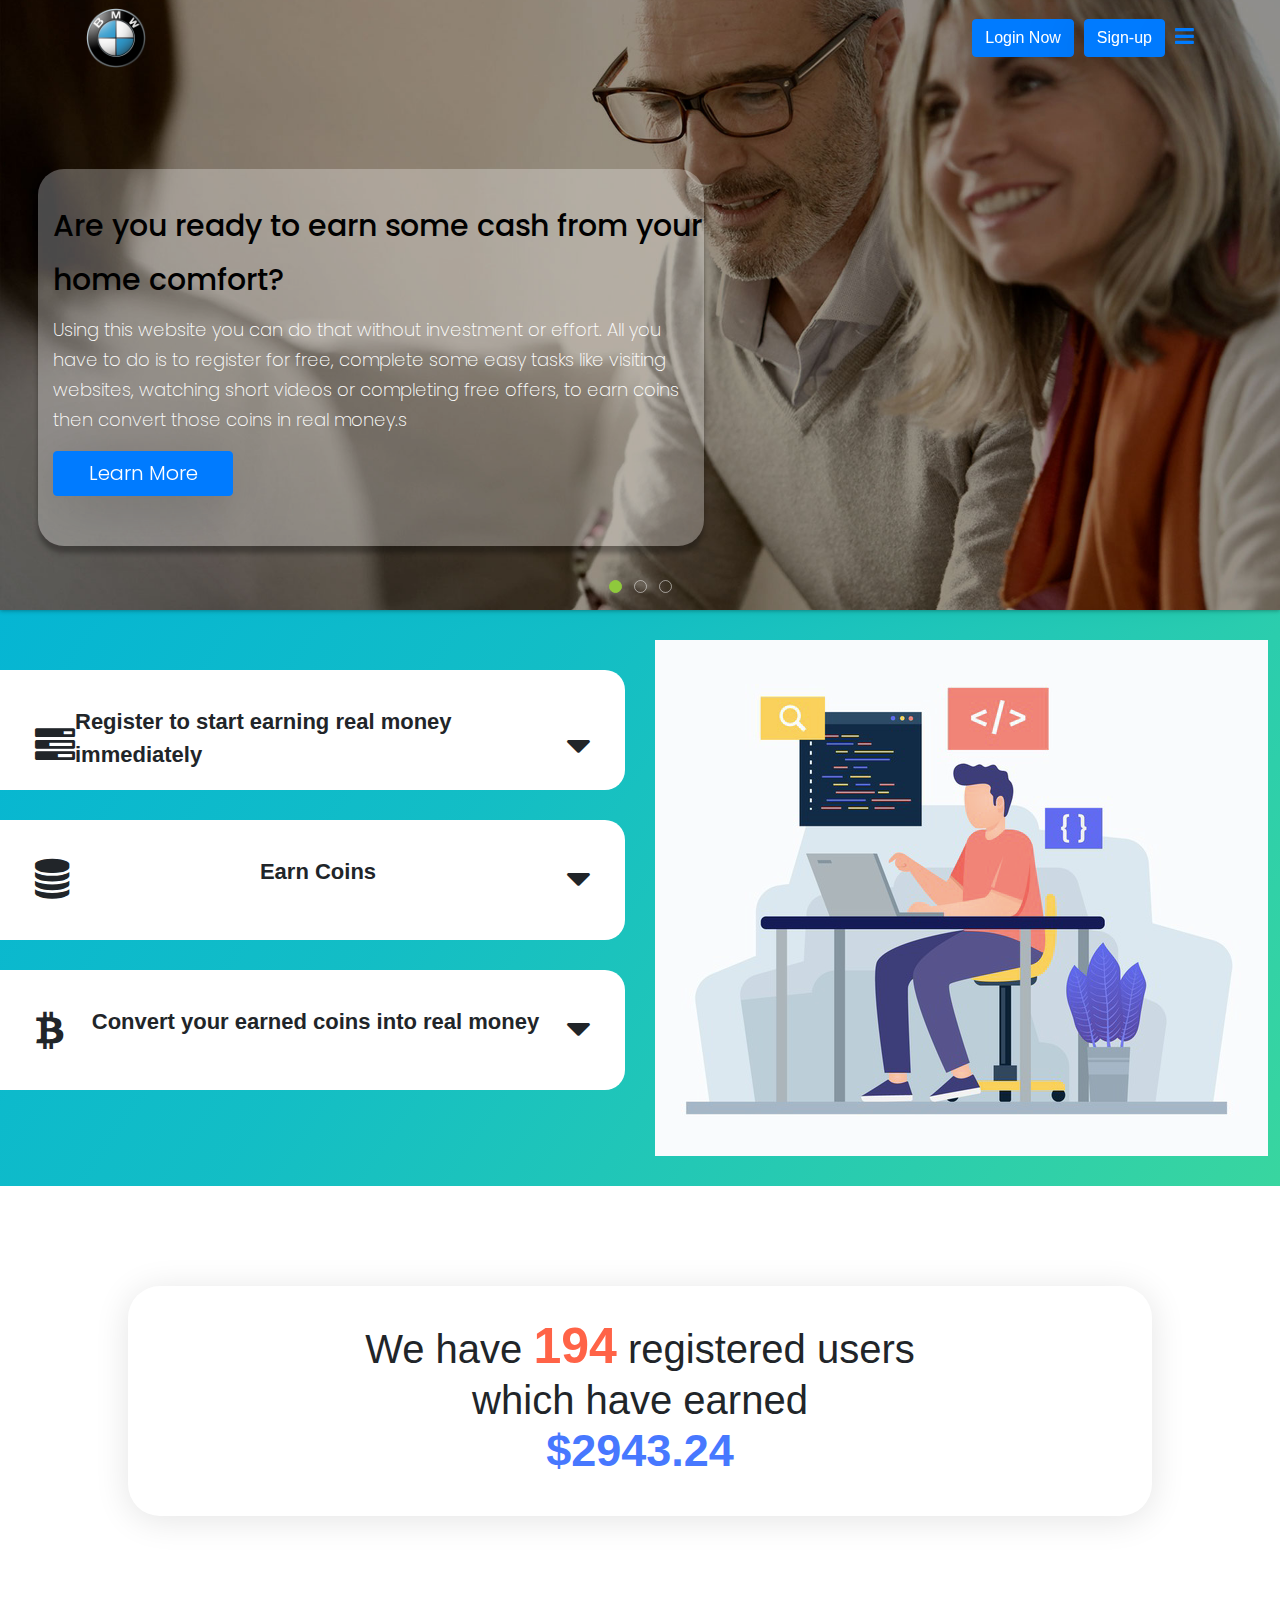
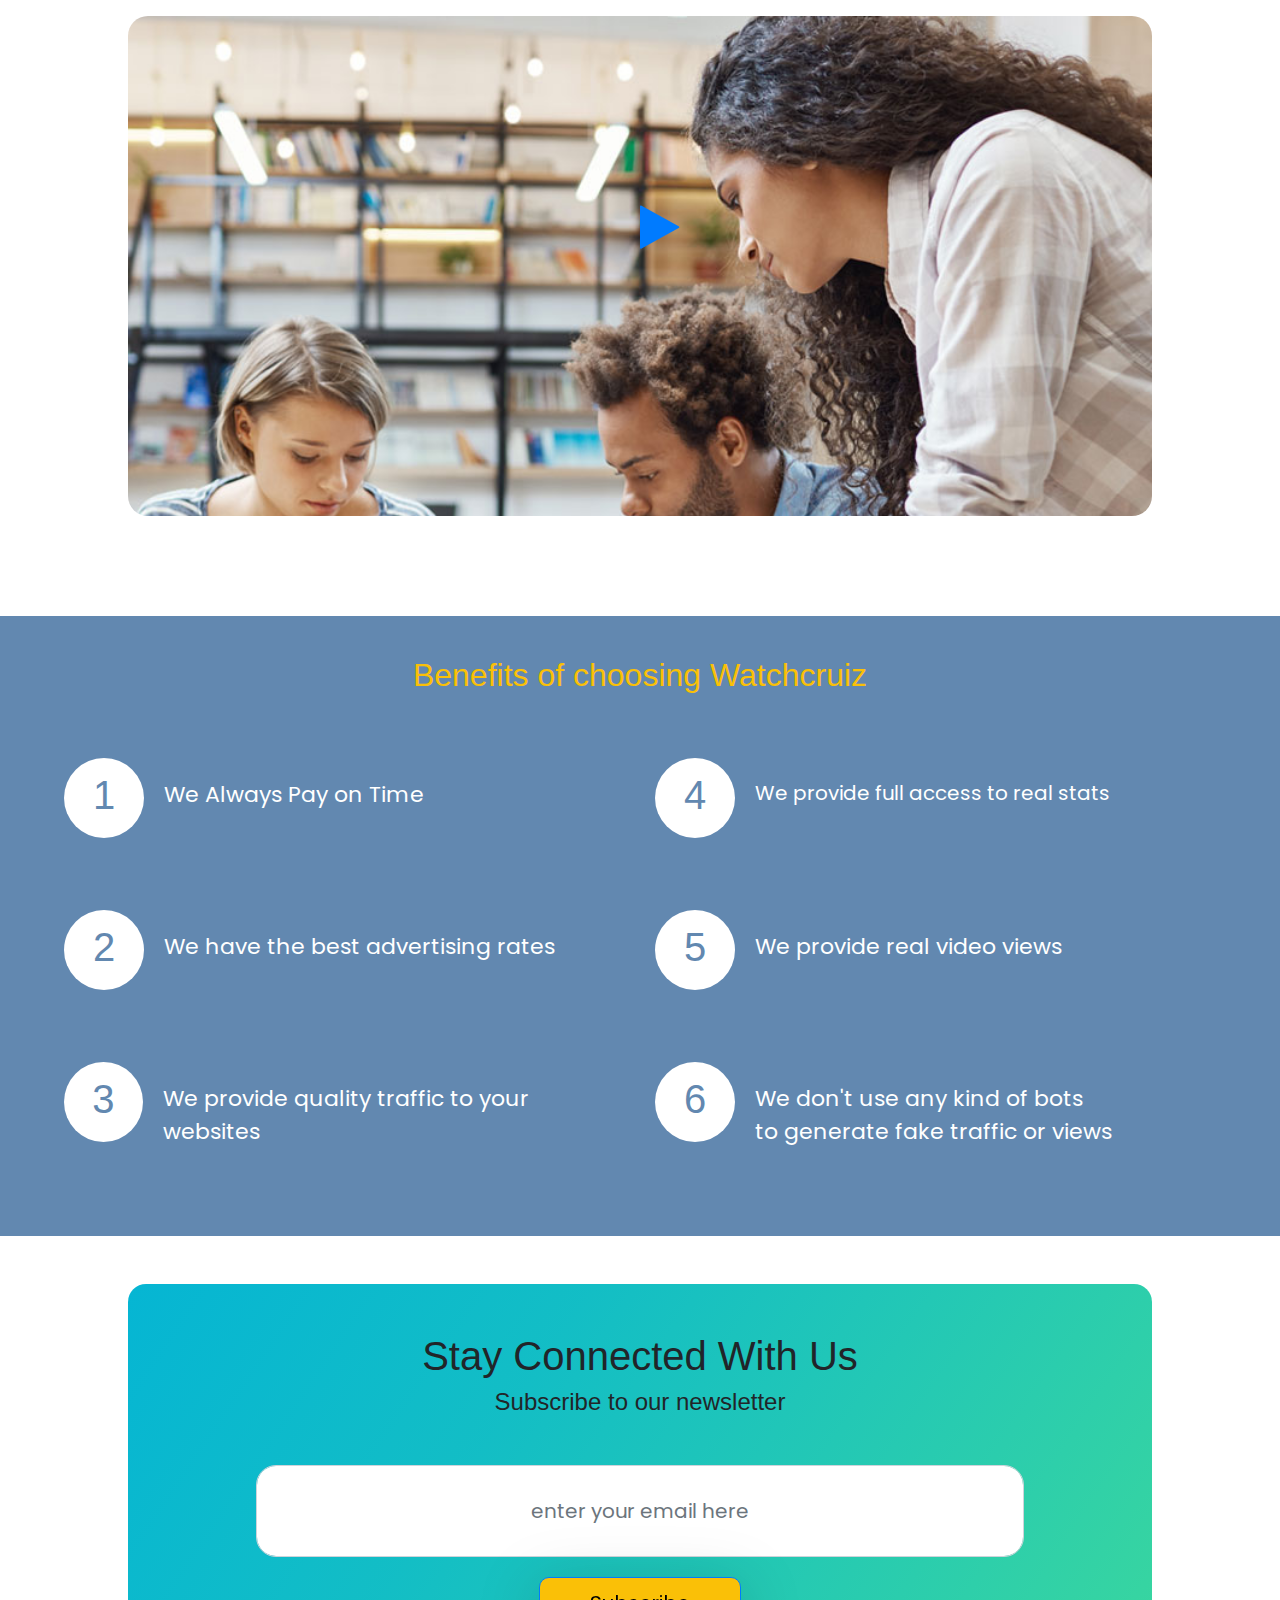
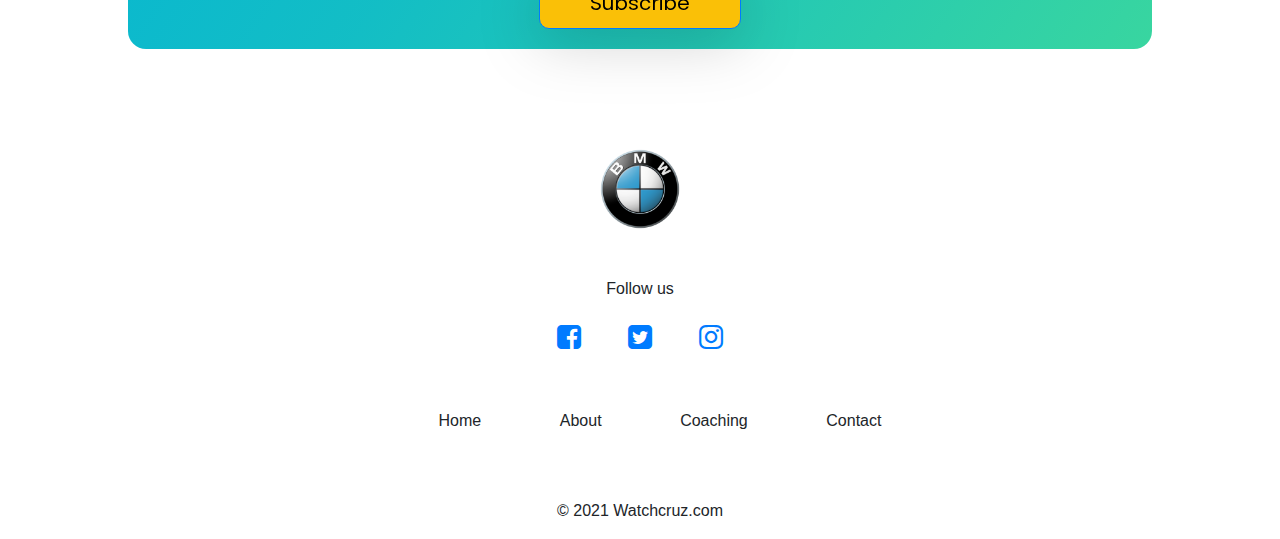
<file: index.html>
<!doctype html>
<html lang="en">

<head>
    <!-- Required meta tags -->
    <meta charset="utf-8">
    <meta name="viewport" content="width=device-width, initial-scale=1, shrink-to-fit=no">
    <link rel="stylesheet" href="https://fonts.googleapis.com/css?family=Open+Sans:300,400,700">
    <link rel="stylesheet" href="https://stackpath.bootstrapcdn.com/bootstrap/4.5.0/css/bootstrap.min.css">
    <link rel="stylesheet" href="https://maxcdn.bootstrapcdn.com/font-awesome/4.7.0/css/font-awesome.min.css">
    <script src="https://code.jquery.com/jquery-3.5.1.min.js"></script>
    <script src="https://cdn.jsdelivr.net/npm/popper.js@1.16.0/dist/umd/popper.min.js"></script>
    <script src="https://stackpath.bootstrapcdn.com/bootstrap/4.5.0/js/bootstrap.min.js"></script>

    <link rel="preconnect" href="https://fonts.googleapis.com">
    <link rel="preconnect" href="https://fonts.gstatic.com" crossorigin>
    <link href="https://fonts.googleapis.com/css2?family=Poppins:wght@200;300;400;500;600;700&display=swap"
        rel="stylesheet">
    <link rel="stylesheet" href="css/landing.css">


    <title>Hello, world!</title>
</head>

<body>
    <section class="slider">
        <div class="navbar container">
            <div class="left-nav">
                <a href="index.html"><img src="image/logo.png" height="60px" alt=""></a>
            </div>
            <div class="right-nav d-flex align-items-center">
                <a href="#" class="btn btn-primary" style="filter: drop-shadow(0px 12px 30px rgba(0, 0, 0, 0.336)); "
                    data-bs-toggle="modal" data-bs-target="#staticBackdrop">Login Now</a>
                <a href="#" class="btn btn-primary"
                    style="filter: drop-shadow(0px 12px 30px rgba(0, 0, 0, 0.19)); ">Sign-up</a>
                <a href="#" class="" style="filter: drop-shadow(0px 12px 30px rgba(0, 0, 0, 0.19));"><i
                        class="fa fa-bars" style="font-size: 22px;"></i></a>
            </div>
        </div>
        <div id="myCarousel" class="carousel slide" data-ride="carousel">
            <!-- Carousel indicators -->
            <ol class="carousel-indicators">
                <li data-target="#myCarousel" data-slide-to="0" class="active"></li>
                <li data-target="#myCarousel" data-slide-to="1"></li>
                <li data-target="#myCarousel" data-slide-to="2"></li>
            </ol>
            <!-- Wrapper for carousel items -->
            <div class="carousel-inner">
                <div class="carousel-item active">
                    <img src="image/slider/h10-sl2.jpg" width="100%" height="100%" class="img-fluid" alt="Notebook">
                    <div class="carousel-caption">
                        <div class="carousel-action">
                            <div class="caption-title">
                                <h4>Are you ready to earn some cash from your home comfort?</h4>
                                <p>Using this website you can do that without investment or effort. All you have to do
                                    is to register for free, complete some easy tasks like visiting websites, watching
                                    short videos or completing free offers, to earn coins then convert those coins in
                                    real money.s</p>
                            </div>
                            <a href="#" class="btn btn-primary"
                                style="filter: drop-shadow(0px 12px 30px rgba(0, 0, 0, 0.19));">Learn More</a>
                        </div>
                    </div>
                </div>
                <div class="carousel-item">
                    <img src="image/slider/h10-sl1.jpg" width="100%" height="100%" class="img-fluid" alt="Tablet">
                    <div class="carousel-caption">
                        <div class="carousel-action">
                            <div class="caption-title">
                                <h4>Are you ready to earn some cash from your home comfort?</h4>
                                <p>Using this website you can do that without investment or effort. All you have to do
                                    is to register for free, complete some easy tasks like visiting websites, watching
                                    short videos or completing free offers, to earn coins then convert those coins in
                                    real money.s</p>
                            </div>
                            <a href="#" class="btn btn-primary"
                                style="filter: drop-shadow(0px 12px 30px rgba(0, 0, 0, 0.19));">Learn More</a>
                        </div>
                    </div>
                </div>
                <div class="carousel-item">
                    <img src="image/slider/h10-sl1.jpg" width="100%" height="100%" class="img-fluid" alt="Workstation">
                    <div class="carousel-caption">
                        <div class="carousel-action">
                            <div class="caption-title">
                                <h4>Are you ready to earn some cash from your home comfort?</h4>
                                <p>Using this website you can do that without investment or effort. All you have to do
                                    is to register for free, complete some easy tasks like visiting websites, watching
                                    short videos or completing free offers, to earn coins then convert those coins in
                                    real money.s</p>
                            </div>
                            <a href="#" class="btn btn-primary"
                                style="filter: drop-shadow(0px 12px 30px rgba(0, 0, 0, 0.19));">Learn More</a>
                        </div>
                    </div>
                </div>
            </div>
        </div>
    </section>

    <section class="service">
        <div class="row">
            <div class="col-lg-6 col-md-7 col-sm-12">
                <div class="">
                    <div class="service-group">
                        <div class="service1  " onclick="myFunction()"
                            >
                            <div class="icon-ser">
                                <i class="fa fa-tasks" style="font-size:40px;"></i>
                            </div>
                            <div class="service-til align-item-center">
                                <p style="font-size:22px; font-weight: 600;">Register to start earning real money
                                    immediately</p>
                            </div>
                            <div class="icon-ser">
                                <i class="fa fa-caret-down" style="font-size:40px;"></i>
                            </div>
                        </div>
                    </div>
                    <div class="service-sub-group " id="myDIV1">
                        <p style="padding:25px; font-family: Poppins;
                        font-style: normal;
                        font-weight: 400;
                        font-size: 15px;
                        line-height: 30px;">Sign up for free by registering your email address and creating a password
                            to access your new watchcruiz account.
                            100 coins will be added to your account once you activate your email!</p>
                    </div>


                </div>

                <div class="">
                    <div class="service-group">
                        <div class="service1" onclick="myFunction1()">
                            <div  class="icon-ser">
                                <i class="fa fa-database" style="font-size:40px;"></i>
                            </div>
                            <div class="service-til align-item-center">
                                <p style="font-size:22px; font-weight: 600; text-align: left; ">Earn Coins</p>
                            </div>
                            <div  class="icon-ser">
                                <i class="fa fa-caret-down" style="font-size:40px;"></i>
                            </div>
                        </div>
                    </div>
                    <div class="service-sub-group" id="myDIV2">
                        <p style="padding:25px; font-family: Poppins;
                        font-style: normal;
                        font-weight: 400;
                        font-size: 15px;
                        line-height: 30px;">Sign up for free by registering your email address and creating a password
                            to access your new watchcruiz account.
                            100 coins will be added to your account once you activate your email!</p>
                    </div>


                </div>



                <div class="">
                    <div class="service-group">
                        <div class="service1" onclick="myFunction2()">
                            <div class="icon-ser">
                                <i class="fa fa-btc" style="font-size:40px;"></i>
                            </div>
                            <div class="service-til align-item-center">
                                <p style="font-size:22px; font-weight: 600;">Convert your earned coins into real money
                                </p>
                            </div>
                            <div class="icon-ser">
                                <i class="fa fa-caret-down" style="font-size:40px;"></i>
                            </div>
                        </div>
                    </div>
                    <div class="service-sub-group" id="myDIV3">
                        <p style="padding:25px; font-family: Poppins;
                        font-style: normal;
                        font-weight: 400;
                        font-size: 15px;
                        line-height: 30px;">Sign up for free by registering your email address and creating a password
                            to access your new watchcruiz account.
                            100 coins will be added to your account once you activate your email!</p>
                    </div>


                </div>
            </div>
            <div class="col-lg-6 col-md-5 col-sm-12 service-image">
                <img src="image/service-image.png" class="img-fluid" alt="Notebook">
            </div>
        </div>
    </section>

    <section class="counter-video">
        <div class="reg-count">
            <h1>We have <span style="color:tomato; font-weight:900; font-size: 50px;">194</span> registered users <br />
                which have earned <br />
                <span style="color:rgb(71, 120, 255); font-weight:800; font-size: 45px;">$2943.24</span>
            </h1>
        </div>

        <!-- <div class="demo-video pt-5">
            <iframe width="100%" height="400" class="mt-5 embed-video" src="https://www.youtube.com/embed/tgbNymZ7vqY">
            </iframe>
        </div> -->

        <div class="video-wrap">
            <div class="video-btn primary text-center">
                <a target="_blank" href="https://www.youtube.com/watch?v=YLN1Argi7ik">
                    <i class="fa fa-play"></i>
                </a>
            </div>
         </div>
    </section>


    <section class="benifits">
        <div class="beni-box">
            <h2 class="text-center" style='color: #FAC007'>Benefits of choosing Watchcruiz</h2>
            <div class="row pt-5 mt-3">
                <div class="col-lg-6 col-md-6 col-sm-12 ">
                    <div class="pb-5 mb-4 d-flex align-item-center">
                        <div class="benifits-sl">
                            <h1 style="text-align:center; padding-top:13px">1</h1>
                        </div>
                        <p
                            style="padding-top: 20px; font-family:poppins; font-weight: 400; font-size:22px; color:#fff; margin-left: 20px;">
                            We Always Pay on Time</p>
                    </div>

                    <div class="pb-5 mb-4 d-flex align-item-center">
                        <div class="benifits-sl">
                            <h1 style="text-align:center; padding-top:13px">2</h1>
                        </div>
                        <p
                            style="padding-top: 20px; font-family:poppins; font-weight: 400; font-size:22px; color:#fff; margin-left: 20px;">
                            We have the best advertising rates</p>
                    </div>

                    <div class="pb-5 mb-4 d-flex align-item-center">
                        <div class="benifits-sl">
                            <h1 style="text-align:center; padding-top:13px">3</h1>
                        </div>
                        <p
                            style="padding-top: 20px; font-family:poppins; font-weight: 400; font-size:22px; color:#fff; margin-left: 20px;">
                            We provide quality traffic to
                            your websites</p>
                    </div>
                </div>
                <div class="col-lg-6 col-md-6 col-sm-12">
                    <div class="pb-5 mb-4 d-flex align-item-center">
                        <div class="benifits-sl">
                            <h1 style="text-align:center; padding-top:13px">4</h1>
                        </div>
                        <p
                            style="padding-top: 20px; font-family:poppins; font-weight: 400; font-size:20px; color:#fff; margin-left: 20px;">
                            We provide full access to real stats</p>
                    </div>

                    <div class="pb-5 mb-4 d-flex align-item-center">
                        <div class="benifits-sl">
                            <h1 style="text-align:center; padding-top:13px">5</h1>
                        </div>
                        <p
                            style="padding-top: 20px; font-family:poppins; font-weight: 400; font-size:22px; color:#fff; margin-left: 20px;">
                            We provide real video views</p>
                    </div>

                    <div class="pb-5 mb-4 d-flex align-item-center">
                        <div class="benifits-sl">
                            <h1 style="text-align:center; padding-top:13px">6</h1>
                        </div>
                        <p
                            style="padding-top: 20px; font-family:poppins; font-weight: 400; font-size:22px; color:#fff; margin-left: 20px;">
                            We don't use any kind of bots <br>
                            to generate fake traffic or views</p>
                    </div>
                </div>
            </div>
        </div>
    </section>


    <section class="newsletter">
        <div class="mt-5 pt-5 newslet text-center">
            <h1>Stay Connected With Us</h1>
            <h4 class="mb-5">Subscribe to our newsletter</h4>
            <input type="text" placeholder="enter your email here" class="form-control w-75 m-auto newsInp  text-center"
                style="border-radius: 20px; padding:45px; font-size:20px; font-family: poppins;">
            <a href="#" class="btn btn-primary"
                style="filter: drop-shadow(0px 12px 30px rgba(0, 0, 0, 0.19));background: #FAC007;
            border-radius: 10px; color: #000; font-size: 20px; font-weight: 400; font-family: poppins;padding: 10px 50px; margin-top: 20px;">Subscribe</a>
        </div>
    </section>

    <section class="footer">
        <div class="logo mb-5"><img src="image/logo.png" height="80px" alt=" "></div>
        <div class="follow">
            <p>Follow us</p>
            <div class="icon">
                <a href="#"><i class="fa fa-facebook-square"></i></a>
                <a href="#"><i class="fa fa-twitter-square"></i></a>
                <a href="#"><i class="fa fa-instagram"></i></a>
            </div>
        </div>

        <div class="menu">
            <ul>
                <li>Home</li>
                <li>About</li>
                <li>Coaching</li>
                <li>Contact</li>
            </ul>
        </div>
        <p>© 2021 Watchcruz.com
        </p>
    </section>



    <!-- Modal -->
    <div class="modal fade" id="staticBackdrop" data-bs-backdrop="static" data-bs-keyboard="false" tabindex="-1"
        aria-labelledby="staticBackdropLabel" aria-hidden="true">
        <div class="modal-dialog modal-dialog-centered">
            <div class="modal-content">
                <div class="modal-header">
                    <h5 class="modal-title" id="staticBackdropLabel">Login </h5>
                    <button type="button" class="btn-close" data-bs-dismiss="modal" aria-label="Close"><i
                            class="fa fa-times"></i></button>
                </div>
                <div class="modal-body">
                    <form action="">
                        <div class="form-group">
                            <input type="email" class="form-control mt-2" name="email" id="email" placeholder="Email">
                            <input type="password" class="form-control mt-4" name="password" id="password"
                                placeholder="password">
                        </div>
                        <a href="">
                            <p class='text-right'><small>Forgot Password?</small></p>
                        </a>

                    </form>
                </div>
                <div class="modal-footer">
                    <a href="">
                        <p class='text-left'>create a new account</p>
                    </a>
                    <a href="home.html"><button type="submit" class="btn btn-primary">Login</button></a>
                </div>
            </div>
        </div>
    </div>













    <!-- Option 1: Bootstrap Bundle with Popper -->
    <script src="https://cdn.jsdelivr.net/npm/bootstrap@5.0.2/dist/js/bootstrap.bundle.min.js"
        integrity="sha384-MrcW6ZMFYlzcLA8Nl+NtUVF0sA7MsXsP1UyJoMp4YLEuNSfAP+JcXn/tWtIaxVXM"
        crossorigin="anonymous"></script>


    <script>
        function myFunction() {
            var x = document.getElementById("myDIV1");
            if (x.style.display === "none") {
                x.style.display = "block";
            } else {
                x.style.display = "none";
            }
        }
        function myFunction1() {
            var x = document.getElementById("myDIV2");
            if (x.style.display === "none") {
                x.style.display = "block";
            } else {
                x.style.display = "none";
            }
        }
        function myFunction2() {
            var x = document.getElementById("myDIV3");
            if (x.style.display === "none") {
                x.style.display = "block";
            } else {
                x.style.display = "none";
            }
        }
       
    </script>
</body>

</html>
</file>
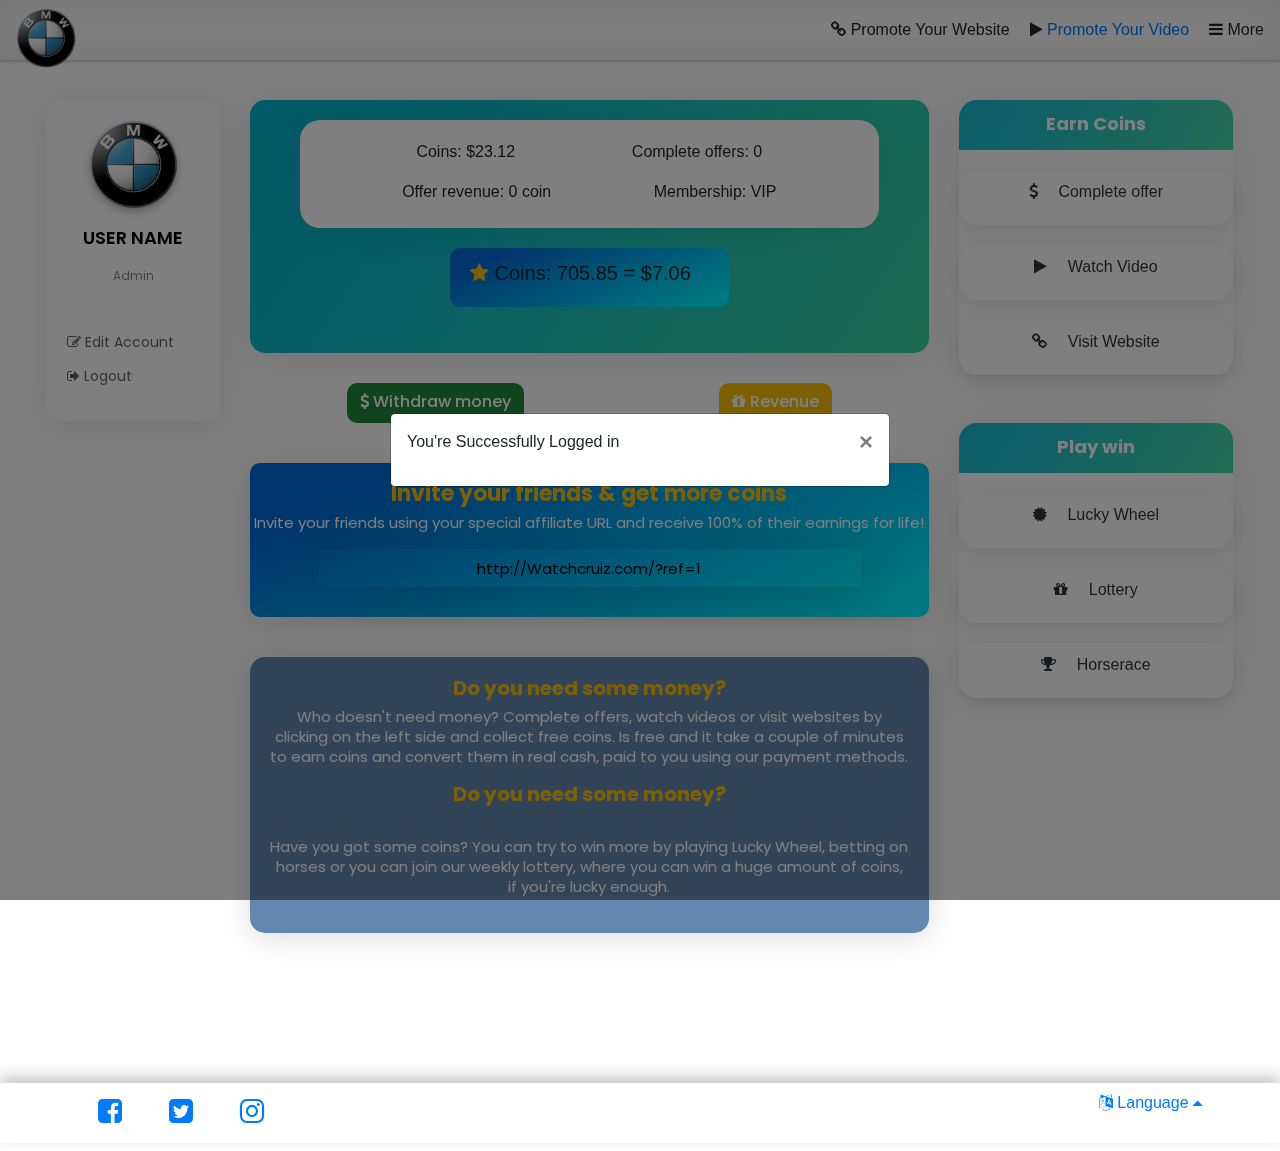
<file: home.html>
<!DOCTYPE html>
<html lang="en">

<head>
    <meta charset="UTF-8">
    <meta http-equiv="X-UA-Compatible" content="IE=edge">
    <meta name="viewport" content="width=device-width, initial-scale=1, shrink-to-fit=no">
    <link rel="stylesheet" href="https://fonts.googleapis.com/css?family=Open+Sans:300,400,700">
    <link rel="stylesheet" href="https://stackpath.bootstrapcdn.com/bootstrap/4.5.0/css/bootstrap.min.css">
    <link rel="stylesheet" href="https://maxcdn.bootstrapcdn.com/font-awesome/4.7.0/css/font-awesome.min.css">
    <script src="https://code.jquery.com/jquery-3.5.1.min.js"></script>
    <script src="https://cdn.jsdelivr.net/npm/popper.js@1.16.0/dist/umd/popper.min.js"></script>
    <script src="https://stackpath.bootstrapcdn.com/bootstrap/4.5.0/js/bootstrap.min.js"></script>

    <link rel="preconnect" href="https://fonts.googleapis.com">
    <link rel="preconnect" href="https://fonts.gstatic.com" crossorigin>
    <link href="https://fonts.googleapis.com/css2?family=Poppins:wght@200;300;400;500;600;700&display=swap"
        rel="stylesheet">
    <link rel="stylesheet" href="css/home.css">
    <title>Document</title>

    <script>
        $(document).ready(function () {
            $("#myModal").modal('show');
        });
    </script>
</head>

<body>
    <!-- navbar -->
    <div class="navbar">
        <div class="left-nav">
            <a href="index.html"><img src="image/logo.png" height="60px" alt=""></a>
        </div>
        <div class="right-nav">
            <ul>
                <li class="list1"><i class="fa fa-link"></i> Promote Your Website</li>
                <li class="list2"><i class="fa fa-play"></i><a href="video.html"> Promote Your Video</a></li>
                <li><i class="fa fa-bars"></i><span class="more"> More</span></li>
            </ul>
        </div>
    </div>


    <!-- main-section -->
    <div class="row home-m flex-direction-row-reverse">
        <div class="col-lg-3 col-md-3 col-sm-12 order-last">
            <div class="earn-coin">
                <div class="earn-coin-nav">
                    <p>Earn Coins</p>
                </div>
                <div class="earn-coin-b">
                    <p><i class="fa fa-usd mr-3"></i> Complete offer</p>
                </div>
                <div class="earn-coin-b">
                    <p><i class="fa fa-play mr-3"></i> Watch Video</p>
                </div>
                <div class="earn-coin-b">
                    <p><i class="fa fa-link mr-3"></i> Visit Website</p>
                </div>
            </div>

            <div class="earn-coin">
                <div class="earn-coin-nav mt-5">
                    <p>Play win</p>
                </div>
                <div class="earn-coin-b">
                    <p><i class="fa fa-certificate mr-3"></i> Lucky Wheel</p>
                </div>
                <div class="earn-coin-b">
                    <p><i class="fa fa-gift mr-3"></i> Lottery </p>
                </div>
                <div class="earn-coin-b">
                    <p><i class="fa fa-trophy mr-3"></i> Horserace</p>
                </div>
            </div>
        </div>
        <div class="col-lg-7 col-md-7 col-sm-12">
            <div class="dashboard">
                <div class="revenue">
                    <div class="rev-1">
                        <p>Coins: $23.12</p>
                        <p>Complete offers: 0</p>
                    </div>
                    <div class="rev-2">
                        <p>Offer revenue: 0 coin</p>
                        <p>Membership: VIP</p>
                    </div>
                </div>
                <div class="total-coin">
                    <p><i class="fa fa-star" style="color:#FAC007
                        "></i> Coins: 705.85 = $7.06</p>
                </div>
            </div>
            <div class="grp-2">
                <div class="btn btn-default">
                    <p><i class="fa fa-usd"></i> Withdraw money</p>
                </div>
                <div class="btn btn-default" style="background:#FAC007;">
                    <p><i class="fa fa-gift"></i> Revenue</p>
                </div>
            </div>

            <div class="referal">
                <h2>Invite your friends & get more coins </h2>
                <p>Invite your friends using your special affiliate URL and receive 100% of their earnings for life!</p>
                <div class="ref-link">
                    <p>http://Watchcruiz.com/?ref=1</p>
                </div>
            </div>

            <div class="description">
                <h2>Do you need some money?</h2>
                <p>Who doesn't need money? Complete offers, watch videos or visit websites by clicking on the left side
                    and collect free coins. Is free and it take a couple of minutes to earn coins and convert them in
                    real cash, paid to you using our payment methods.</p>
                <h2>Do you need some money?</h2>
                <br>
                <p>Have you got some coins? You can try to win more by playing Lucky Wheel, betting on horses or you can
                    join our weekly lottery, where you can win a huge amount of coins, if you're lucky enough.</p>
            </div>
        </div>
        <div class="col-lg-2 col-md-2 col-sm-12 order-first">
            <div class="admin">
                <div class="admin-img">

                </div>
                <p>USER NAME</p>
                <h4>Admin</h4>

                <div class="menu mt-5">
                    <p><i class="fa fa-pencil-square-o"></i> Edit Account</p>
                    <p><i class="fa fa-sign-out"></i> Logout</p>
                </div>
            </div>
        </div>
    </div>

    <!-- footer -->
    <div class="footer">
        <div class="container d-flex justify-content-between p-2">
            <div class="left-side">
                <a href="#"><i class="fa fa-facebook-square"></i></a>
                <a href="#"><i class="fa fa-twitter-square"></i></a>
                <a href="#"><i class="fa fa-instagram"></i></a>
            </div>
            <div class="right-side">
                <a href="#"><i class="fa fa-language"></i> Language <i class="fa fa-caret-up"></i></a>
            </div>
        </div>
    </div>

    <div id="myModal" class="modal fade">
        <div class="modal-dialog modal-dialog-centered">
            <div class="modal-content">
                <div class="modal-body">
                    <button type="button" class="close" data-dismiss="modal">&times;</button>
                    <p>You're Successfully Logged in</p>
                </div>
            </div>
        </div>
    </div>
</body>

</html>
</file>
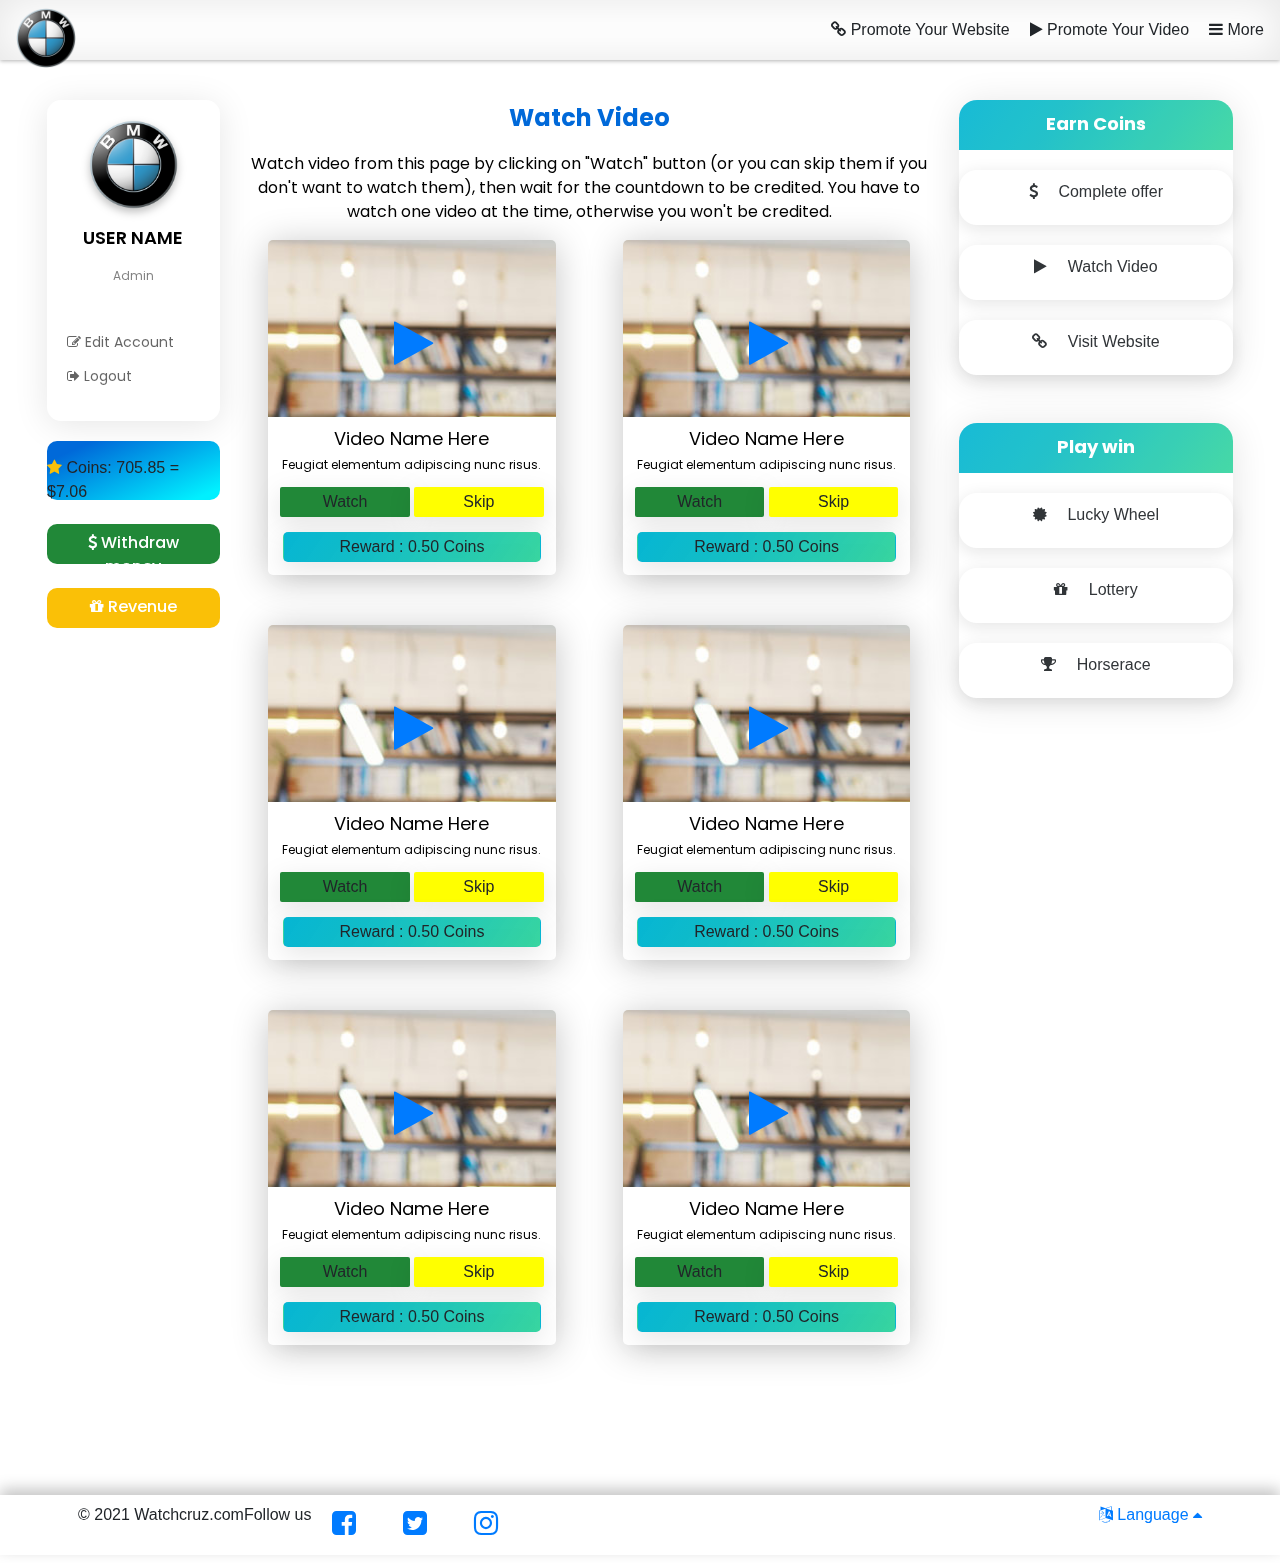
<file: video.html>
<!DOCTYPE html>
<html lang="en">

<head>
    <meta charset="UTF-8">
    <meta http-equiv="X-UA-Compatible" content="IE=edge">
    <meta name="viewport" content="width=device-width, initial-scale=1, shrink-to-fit=no">
    <link rel="stylesheet" href="https://fonts.googleapis.com/css?family=Open+Sans:300,400,700">
    <link rel="stylesheet" href="https://stackpath.bootstrapcdn.com/bootstrap/4.5.0/css/bootstrap.min.css">
    <link rel="stylesheet" href="https://maxcdn.bootstrapcdn.com/font-awesome/4.7.0/css/font-awesome.min.css">
    <script src="https://code.jquery.com/jquery-3.5.1.min.js"></script>
    <script src="https://cdn.jsdelivr.net/npm/popper.js@1.16.0/dist/umd/popper.min.js"></script>
    <script src="https://stackpath.bootstrapcdn.com/bootstrap/4.5.0/js/bootstrap.min.js"></script>

    <link rel="preconnect" href="https://fonts.googleapis.com">
    <link rel="preconnect" href="https://fonts.gstatic.com" crossorigin>
    <link href="https://fonts.googleapis.com/css2?family=Poppins:wght@200;300;400;500;600;700&display=swap"
        rel="stylesheet">
    <link rel="stylesheet" href="css/home.css">
    <title>Document</title>
</head>

<body>
    <div class="navbar">
        <div class="left-nav">
            <a href="index.html"><img src="image/logo.png" height="60px" alt=""></a>
        </div>
        <div class="right-nav">
            <ul>
                <li class="list1"><i class="fa fa-link"></i> Promote Your Website</li>
                <li class="list2"><i class="fa fa-play"></i> Promote Your Video</li>
                <li><i class="fa fa-bars"></i><span class="more"> More</span></li>
            </ul>
        </div>
    </div>

    <div class="row home-m flex-direction-row-reverse">
        <div class="col-lg-3 col-md-3 col-sm-12 order-last">
            <div class="earn-coin">
                <div class="earn-coin-nav">
                    <p>Earn Coins</p>
                </div>
                <div class="earn-coin-b">
                    <p><i class="fa fa-usd mr-3"></i> Complete offer</p>
                </div>
                <div class="earn-coin-b">
                    <p><i class="fa fa-play mr-3"></i> Watch Video</p>
                </div>
                <div class="earn-coin-b">
                    <p><i class="fa fa-link mr-3"></i> Visit Website</p>
                </div>
            </div>

            <div class="earn-coin">
                <div class="earn-coin-nav mt-5">
                    <p>Play win</p>
                </div>
                <div class="earn-coin-b">
                    <p><i class="fa fa-certificate mr-3"></i> Lucky Wheel</p>
                </div>
                <div class="earn-coin-b">
                    <p><i class="fa fa-gift mr-3"></i> Lottery </p>
                </div>
                <div class="earn-coin-b">
                    <p><i class="fa fa-trophy mr-3"></i> Horserace</p>
                </div>
            </div>
        </div>
        <div class="col-lg-7 col-md-7 col-sm-12">
            <div class="video-board">
                <div class="watch">
                    <p>Watch Video</p>
                </div>
                <div class="watch-des">
                    <p>Watch video from this page by clicking on "Watch" button (or you can
                        skip them if you don't want to watch them), then wait for the countdown
                        to be credited. You have to watch one video at the time, otherwise you
                        won't be credited.</p>
                </div>
            </div>

            <div class="row">
                <div class="col-md-6 col-sm-12">
                    <div class="video-box text-center">
                        <div class="video-thum">
                            <div class="video-btn primary text-center">
                                <a target="_blank" href="https://www.youtube.com/watch?v=YLN1Argi7ik">
                                    <i class="fa fa-play"></i>
                                </a>
                            </div>
                        </div>
                        <h3>Video Name Here</h3>
                        <p>Feugiat elementum adipiscing nunc risus.</p>
                        <button class="btn btn-default" style="width:45%;">Watch</button>
                        <button class="btn btn-default" style="width:45%; background: yellow;">Skip</button>
                        <button class="btn btn-default" style="width:90%; background: linear-gradient(124.18deg, #00B2D9 -15.15%, rgba(13, 188, 196, 0.975) 36.28%, rgba(41, 211, 150, 0.92) 102.4%);
                        border-radius: 5px; margin-top: 15px;">Reward : 0.50 Coins</button>
                    </div>
                </div>

                <div class="col-md-6 col-sm-12">
                    <div class="video-box text-center">
                        <div class="video-thum">
                            <div class="video-btn primary text-center">
                                <a target="_blank" href="https://www.youtube.com/watch?v=YLN1Argi7ik">
                                    <i class="fa fa-play"></i>
                                </a>
                            </div>
                        </div>
                        <h3>Video Name Here</h3>
                        <p>Feugiat elementum adipiscing nunc risus.</p>
                        <button class="btn btn-default" style="width:45%;">Watch</button>
                        <button class="btn btn-default" style="width:45%; background: yellow;">Skip</button>
                        <button class="btn btn-default" style="width:90%; background: linear-gradient(124.18deg, #00B2D9 -15.15%, rgba(13, 188, 196, 0.975) 36.28%, rgba(41, 211, 150, 0.92) 102.4%);
                        border-radius: 5px; margin-top: 15px;">Reward : 0.50 Coins</button>
                    </div>
                </div>
                <div class="col-md-6 col-sm-12">
                    <div class="video-box text-center">
                        <div class="video-thum">
                            <div class="video-btn primary text-center">
                                <a target="_blank" href="https://www.youtube.com/watch?v=YLN1Argi7ik">
                                    <i class="fa fa-play"></i>
                                </a>
                            </div>
                        </div>
                        <h3>Video Name Here</h3>
                        <p>Feugiat elementum adipiscing nunc risus.</p>
                        <button class="btn btn-default" style="width:45%;">Watch</button>
                        <button class="btn btn-default" style="width:45%; background: yellow;">Skip</button>
                        <button class="btn btn-default" style="width:90%; background: linear-gradient(124.18deg, #00B2D9 -15.15%, rgba(13, 188, 196, 0.975) 36.28%, rgba(41, 211, 150, 0.92) 102.4%);
                        border-radius: 5px; margin-top: 15px;">Reward : 0.50 Coins</button>
                    </div>
                </div>
                <div class="col-md-6 col-sm-12">
                    <div class="video-box text-center">
                        <div class="video-thum">
                            <div class="video-btn primary text-center">
                                <a target="_blank" href="https://www.youtube.com/watch?v=YLN1Argi7ik">
                                    <i class="fa fa-play"></i>
                                </a>
                            </div>
                        </div>
                        <h3>Video Name Here</h3>
                        <p>Feugiat elementum adipiscing nunc risus.</p>
                        <button class="btn btn-default" style="width:45%;">Watch</button>
                        <button class="btn btn-default" style="width:45%; background: yellow;">Skip</button>
                        <button class="btn btn-default" style="width:90%; background: linear-gradient(124.18deg, #00B2D9 -15.15%, rgba(13, 188, 196, 0.975) 36.28%, rgba(41, 211, 150, 0.92) 102.4%);
                        border-radius: 5px; margin-top: 15px;">Reward : 0.50 Coins</button>
                    </div>
                </div>
                <div class="col-md-6 col-sm-12">
                    <div class="video-box text-center">
                        <div class="video-thum">
                            <div class="video-btn primary text-center">
                                <a target="_blank" href="https://www.youtube.com/watch?v=YLN1Argi7ik">
                                    <i class="fa fa-play"></i>
                                </a>
                            </div>
                        </div>
                        <h3>Video Name Here</h3>
                        <p>Feugiat elementum adipiscing nunc risus.</p>
                        <button class="btn btn-default" style="width:45%;">Watch</button>
                        <button class="btn btn-default" style="width:45%; background: yellow;">Skip</button>
                        <button class="btn btn-default" style="width:90%; background: linear-gradient(124.18deg, #00B2D9 -15.15%, rgba(13, 188, 196, 0.975) 36.28%, rgba(41, 211, 150, 0.92) 102.4%);
                        border-radius: 5px; margin-top: 15px;">Reward : 0.50 Coins</button>
                    </div>
                </div>
                <div class="col-md-6 col-sm-12">
                    <div class="video-box text-center">
                        <div class="video-thum">
                            <div class="video-btn primary text-center">
                                <a target="_blank" href="https://www.youtube.com/watch?v=YLN1Argi7ik">
                                    <i class="fa fa-play"></i>
                                </a>
                            </div>
                        </div>
                        <h3>Video Name Here</h3>
                        <p>Feugiat elementum adipiscing nunc risus.</p>
                        <button class="btn btn-default" style="width:45%;">Watch</button>
                        <button class="btn btn-default" style="width:45%; background: yellow;">Skip</button>
                        <button class="btn btn-default" style="width:90%; background: linear-gradient(124.18deg, #00B2D9 -15.15%, rgba(13, 188, 196, 0.975) 36.28%, rgba(41, 211, 150, 0.92) 102.4%);
                        border-radius: 5px; margin-top: 15px;">Reward : 0.50 Coins</button>
                    </div>
                </div>
            </div>
        </div>
        <div class="col-lg-2 col-md-2 col-sm-12 order-first">
            <div class="admin">
                <div class="admin-img">

                </div>
                <p>USER NAME</p>
                <h4>Admin</h4>

                <div class="menu mt-5">
                    <p><i class="fa fa-pencil-square-o"></i> Edit Account</p>
                    <p><i class="fa fa-sign-out"></i> Logout</p>
                </div>
            </div>

            <div class="total-coin-video">
                <p><i class="fa fa-star" style="color:#FAC007
                        "></i> Coins: 705.85 = $7.06</p>
            </div>


            <div class="grp">
                <div class="btn btn-default mt-4 mb-4" style=" width:100%;">
                    <p><i class="fa fa-usd"></i> Withdraw money</p>
                </div>
                <div class="btn btn-default mb-4" style="background:#FAC007; width:100%; ">
                    <p><i class="fa fa-gift"></i> Revenue</p>
                </div>
            </div>
        </div>
    </div>


    <div class="footer">
        <div class="container d-flex justify-content-between p-2">
            <div class='d-flex'>
                <p>© 2021 Watchcruz.com </p>
                <p>Follow us</p>
                <div class="left-side">
                    <a href="#"><i class="fa fa-facebook-square"></i></a>
                    <a href="#"><i class="fa fa-twitter-square"></i></a>
                    <a href="#"><i class="fa fa-instagram"></i></a>
                </div>
            </div>
            <div class="right-side">
                <a href="#"><i class="fa fa-language"></i> Language <i class="fa fa-caret-up"></i></a>
            </div>
        </div>
    </div>



</body>

</html>
</file>
<file: css/landing.css>
body {
    padding-top: 0px;
    margin-top: 0px;
}

.navbar {
    height: 60px;
    margin-bottom: -120px;
    z-index: 10;
}

.right-nav a {
    margin-left: 10px;
}

.carousel {
    margin: 30px 0;
    background: #ccc;
    position: relative;
    box-shadow: 0 1px 4px rgba(0, 0, 0, 0.3), 0 0 40px rgba(0, 0, 0, 0.1) inset;
}

.carousel:after {
    content: "";
    position: absolute;
    z-index: -1;
    box-shadow: 0 0 20px rgba(0, 0, 0, 0.8);
    height: 60px;
    bottom: 0px;
    left: 10px;
    right: 10px;
    border-radius: 100px / 20px;
}

.carousel .item {
    text-align: center;
    overflow: hidden;
    height: 475px;
}

.carousel .item img {
    max-width: 100%;
    margin: 0 auto;
    /* Align slide image horizontally center in Bootstrap v3 */
}

.carousel .carousel-control {
    width: 50px;
    height: 50px;
    background: #000;
    margin: auto 0;
    opacity: 0.8;
}

.carousel .carousel-control:hover {
    opacity: 0.9;
}

.carousel .carousel-control i {
    font-size: 41px;
}

.carousel-caption {
    position: absolute;
    bottom: 10%;
    z-index: 10;
    padding-top: 20px;
    padding-bottom: 20px;
    color: #fff;
    text-align: left;
    right: 45%;
    left: 3%;
    background: rgba(255, 255, 255, 0.288);
    box-shadow: 0px 7px 5px rgba(0, 0, 0, 0.31);
    border-radius: 26px;
    /* opacity: ; */
}

.carousel-action {
    padding: 10px 0 30px;
}

.carousel-indicators li, .carousel-indicators li.active {
    width: 11px;
    height: 11px;
    border-radius: 50%;
    margin: 1px 6px;
}

.carousel-indicators li {
    background: transparent;
    border: 1px solid #fff;
}

.carousel-indicators li.active {
    background: #8fc93c;
    border-color: #8fc93c;
}

.caption-title h4 {
    font-family: Poppins;
    font-style: normal;
    font-weight: 500;
    font-size: 30px;
    line-height: 54px;
    padding-left: 15px;
    color: #000;
}

.caption-title p {
    font-family: Poppins;
    font-style: normal;
    font-weight: 200;
    font-size: 18px;
    line-height: 30px;
    padding-left: 15px;
    padding-right: 15px;
}

.carousel-action a {
    margin-left: 15px;
    width: 180px;
    height: 45px;
    font-family: Poppins;
    font-style: normal;
    font-weight: 300;
    font-size: 20px;
    filter: drop-shadow(0px 12px 30px rgba(0, 0, 0, 0.19));
}

.service {
    background: linear-gradient(124.18deg, #00B2D9 -15.15%, rgba(13, 188, 196, 0.975) 36.28%, rgba(41, 211, 150, 0.92) 102.4%);
    height: 100%;
    margin-top: -30px;
    padding-top: 30px;
    padding-bottom: 30px;
}

.service-group {
    height: 120px;
    background-color: #fff;
    margin-top: 30px;
    border-radius: 0px 20px 20px 0px;
}

.service1 {
    padding: 35px;
    display: flex;
    justify-content: space-between;
    align-items: center
}

.service-sub-group {
    height: 150px;
    background-color: rgba(255, 255, 255, 0.575);
    margin-top: 0px;
    margin-bottom: 30px;
    width: 90%;
    margin: auto;
    border-radius: 0px 0px 20px 20px;
}

.counter-video {
    margin-top: 100px;
    margin-bottom: 100px;
}

.reg-count {
    height: auto;
    width: 80%;
    border-radius: 20px;
    margin: auto;
    text-align: center;
    padding: 30px;
    background: #FFFFFF;
    box-shadow: 0px 4px 35px rgba(0, 0, 0, 0.11);
    border-radius: 32px;
}

.demo-video {
    height: auto;
    width: 80%;
    margin: auto;
}

.embed-video {
    border-radius: 20px;
}

.video-wrap {
    width: 80%;
    height: 500px;
    margin: auto;
    border-radius: 20px;
    background-image: url(../image/video-bg.jpg);
    background-repeat: no-repeat;
    background-size: cover;
    position: relative;
    margin-top: 100px;
}

.video-btn {
    position: absolute;
    bottom: 50%;
    left: 50%;
    font-size: 50px;
}

.benifits {
    background-color: #6288B0;
    height: auto;
    width: 100%;
}

.beni-box {
    padding-top: 40px;
    width: 90%;
    margin: auto;
}

.benifits-sl {
    height: 80px;
    width: 80px;
    border-radius: 50%;
    background-color: #fff;
    color: #6288B0;
}

.newsletter {
    width: 80%;
    height: 100%;
    margin: auto;
    background: linear-gradient(124.18deg, #00B2D9 -15.15%, rgba(13, 188, 196, 0.975) 36.28%, rgba(41, 211, 150, 0.92) 102.4%);
    border-radius: 18px;
    padding-bottom: 20px;
}

.footer {
    width: 50%;
    height: 100%;
    margin: auto;
    text-align: center;
    margin-top: 100px;
}

.icon {
    font-family: poppins;
    font-size: 28px;
}

.icon a {
    padding: 20px;
}

.menu ul {
    list-style: none;
    display: flex;
    justify-content: space-evenly;
    padding-top: 50px;
    padding-bottom: 50px;
}

#myDIV1 {
    display: none;
}

#myDIV2 {
    display: none;
}

#myDIV3 {
    display: none;
}

/* responsive  */

@media (max-width: 768px) {
    
        .right-nav a {
            margin-left: 10px;
            padding: 2px 5px;
            font-size: 14px !important;
        }
    .carousel-item img{
        height:350px;
        width:100%;
    }
    .carousel-caption {
        position: absolute;
        bottom: 10%;
        z-index: 10;
        padding-top: 20px;
        padding-bottom: 0px;
        color: #fff;
        text-align: center;
        right: 3%;
        left: 3%;
        background: rgba(255, 255, 255, 0);
        box-shadow: 0px 7px 5px rgba(0, 0, 0, 0.31);
        border-radius: 26px;
        /* opacity: ; */
    }
    
    .carousel-action {
        padding: 10px 0 30px;
    }
    .caption-title h4 {
        font-family: Poppins;
        font-style: normal;
        font-weight: 600;
        font-size: 20px;
        line-height: 24px;
        padding-left: 0px;
        color: #000;
    }
    
    .caption-title p {
        font-family: Poppins;
        font-style: normal;
        font-weight: 200;
        font-size: 14px;
        line-height: 20px;
        padding-left: 0px;
        padding-right: 0px;
        margin-bottom: -8px;
    }
    
    .carousel-action a {
        margin-left: 0px;
        width: 40%;
        height: 30px;
        font-family: Poppins;
        font-style: normal;
        font-weight: 200;
        font-size: 15px;
        filter: drop-shadow(0px 12px 30px rgba(0, 0, 0, 0.19));
        margin-bottom: -20px;
    }
    







    .service-group {
        height: 80px;
        width: 90%;
        margin: auto;
        background-color: #fff;
        margin-top: 30px;
        border-radius: 20px 20px 20px 20px;
        padding: 0px 20px;
    }
    .service-sub-group {
        height: 150px;
        width: 80%;
        background-color: rgba(255, 255, 255, 0.575);
        margin-top: 0px;
        margin-bottom: 30px;
        margin: auto;
        border-radius: 0px 0px 20px 20px;
    }
    .service1 {
        padding: 7px;
        display: flex;
        justify-content: space-between;
        align-items: center
    }
    .icon-ser i {
        font-size: 20px !important;
    }
    .service-til p {
        font-size: 18px !important;
        font-weight: 400;
        margin-left: 15px;
        padding-top: 5px;
    }
    .service-sub-group p{
        font-family: Poppins;
        font-weight: 200 !important;
        font-size: 14px !important;
        line-height: 20px !important;
        margin-top: -20px;
    }
    .service-image img {
        width: 60%;
        margin-left: 20%;
        margin-top: 20px;
    }
    .newsInp{
        border-radius: 20px;
         padding:25px !important; 
         font-size:17px !important;
          font-family: poppins;
    }
    .newslet h1{
        font-size:30px ;
    }
    .newslet h4{
        font-size:20px ;
    }

    .reg-count h1{
        font-size: 30px;
    }
}
</file>
<file: css/home.css>
.navbar {
    height: 60px;
    box-shadow: 0 1px 4px rgba(0, 0, 0, 0.3), 0 0 40px rgba(0, 0, 0, 0.1) inset;
}

.right-nav ul {
    list-style: none;
    display: flex;
    align-items: center;
}

.right-nav ul li {
    margin-left: 20px;
}

.home-m {
    width: 95%;
    margin: auto;
    margin-top: 40px;
}

.earn-coin {
    width: 100%;
    /* white */
    background: #FFFFFF;
    mix-blend-mode: multiply;
    opacity: 0.93;
    box-shadow: 0px 4px 37px rgba(0, 0, 0, 0.11);
    border-radius: 18px;
}

.earn-coin-nav {
    height: 50px;
    background: linear-gradient(124.18deg, #00B2D9 -15.15%, rgba(13, 188, 196, 0.975) 36.28%, rgba(41, 211, 150, 0.92) 102.4%);
    border-radius: 18px 18px 0px 0px;
}

.earn-coin-nav p {
    font-family: Poppins;
    font-style: normal;
    font-weight: bold;
    font-size: 18px;
    line-height: 27px;
    color: #FFFFFF;
    text-align: center;
    padding-top: 10px;
}

.earn-coin-b {
    padding: 5px;
    box-shadow: 0px 4px 17px rgba(0, 0, 0, 0.11);
    margin-top: 20px;
    border-radius: 18px 18px 18px 18px;
    margin: auto;
    margin-top: 20px;
    
    margin-bottom: 10px;
}

.earn-coin-b p {
    padding-top: 5px;
    text-align: center;
}

.admin {
    /* white */
    background: #FFFFFF;
    mix-blend-mode: normal;
    box-shadow: 0px 4px 34px rgba(0, 0, 0, 0.1);
    border-radius: 14px;
    padding: 20px;
}

.admin-img {
    width: 89px;
    height: 89px;
    background-image: url(../image/logo.png);
    background-size: cover;
    margin: auto;
    filter: drop-shadow(0px 4px 4px rgba(0, 0, 0, 0.25));
}

.admin p {
    font-family: Poppins;
    font-style: normal;
    font-weight: 600;
    font-size: 18px;
    line-height: 27px;
    /* identical to box height */
    color: #000000;
    text-align: center;
    margin-top: 15px;
}

.admin h4 {
    font-family: Poppins;
    font-style: normal;
    font-weight: normal;
    font-size: 12px;
    line-height: 18px;
    /* identical to box height */
    color: rgba(0, 0, 0, 0.5);
    text-align: center;
}

.menu p {
    font-family: Poppins;
    font-style: normal;
    font-weight: 400;
    font-size: 14px;
    line-height: 18px;
    /* identical to box height */
    color: rgba(0, 0, 0, 0.603);
    text-align: left;
}

.dashboard {
    width: 100%;
    height: 253px;
    left: 441px;
    top: 103px;
    background: linear-gradient(124.18deg, #00B2D9 -15.15%, rgba(13, 188, 196, 0.975) 36.28%, rgba(41, 211, 150, 0.92) 102.4%);
    mix-blend-mode: normal;
    box-shadow: 0px 4px 34px rgba(0, 0, 0, 0.1);
    border-radius: 15px;
    padding: 20px 50px;
}

.revenue {
    width: 100%;
    height: 108px;
    background: #FFFFFF;
    box-shadow: 1px 4px 34px rgba(0, 0, 0, 0.08);
    border-radius: 20px;
}

.rev-1 {
    width: 100%;
    height: auto;
    display: flex;
    justify-content: space-evenly;
    margin-top: 0px;
    padding-top: 20px;
    padding-bottom: 0px;
}

.rev-2 {
    width: 100%;
    height: auto;
    display: flex;
    justify-content: space-evenly;
    padding-top: 0px;
    padding-bottom: 0px;
}

.total-coin {
    width: 278.63px;
    height: 58.8px;
    margin: auto;
    margin-top: 20px;
    /* gradient 2 */
    background: linear-gradient(156.38deg, #0069D9 15.21%, #00F0FF 91.31%);
    border-radius: 10px;
}

.total-coin p {
    font-size: 20px;
    padding-top: 10px;
    padding-left: 20px;
}

.grp-2 {
    width: 100%;
    height: auto;
    display: flex;
    justify-content: space-evenly;
    margin-top: 30px;
}

.btn {
    /* secondary Green */
    background: #218838;
    border-radius: 10px;
    height: 40px;
    margin: auto;
}

.btn p {
    font-family: Poppins;
    font-style: normal;
    font-weight: 500;
    font-size: 16px;
    color: #FFFFFF;
}

.referal {
    width: 100%;
    /* gradient 2 */
    background: linear-gradient(156.38deg, #0069D9 15.21%, #00F0FF 91.31%);
    box-shadow: 0px 4px 27px rgba(0, 0, 0, 0.13);
    border-radius: 10px;
    margin-top: 40px;
    padding-top: 20px;
    padding-bottom: 30px;
}

.referal h2 {
    font-family: Poppins;
    font-style: normal;
    font-weight: bold;
    font-size: 22px;
    line-height: 22px;
    /* Yellow */
    color: #FAC007;
    text-align: center;
}

.referal p {
    font-family: Poppins;
    font-style: normal;
    font-weight: normal;
    font-size: 15px;
    line-height: 20px;
    /* white */
    color: #FFFFFF;
    text-align: center;
}

.ref-link {
    width: 80%;
    height: 37.79px;
    left: 489.17px;
    top: 547.89px;
    /* white */
    background: #FFFFFF;
    mix-blend-mode: multiply;
    box-shadow: 8px 5px 54px rgba(0, 0, 0, 0.24);
    margin: auto;
}

.ref-link p {
    font-family: Poppins;
    font-style: normal;
    font-weight: normal;
    font-size: 15px;
    line-height: 20px;
    text-align: center;
    /* Black */
    color: #000000;
    padding-top: 10px;
}

.description {
    width: 100%;
    /* Blue hue 1 */
    background: #6288B0;
    box-shadow: 0px 4px 31px rgba(0, 0, 0, 0.14);
    border-radius: 15px;
    margin-top: 40px;
    padding: 20px;
    margin-bottom: 50px;
}

.description h2 {
    font-family: Poppins;
    font-style: normal;
    font-weight: bold;
    font-size: 20px;
    line-height: 22px;
    /* Yellow */
    color: #FAC007;
    text-align: center;
}

.description p {
    font-family: Poppins;
    font-style: normal;
    font-weight: normal;
    font-size: 15px;
    line-height: 20px;
    /* white */
    color: #FFFFFF;
    text-align: center;
}

.footer {
    margin-top: 100px;
    margin-bottom: 0px;
    width: 100%;
    height: 60px;
    left: 0px;
    top: 964px;
    /* white */
    background: #FFFFFF;
    box-shadow: 0px -6px 14px rgba(0, 0, 0, 0.23);
}

.left-side {
    font-family: poppins;
    font-size: 28px;
}

.left-side a {
    padding: 20px;
    padding-top: 5px;
}

.modal-header {
    width: 100%;
    height: 150px;
    /* gradient 1 */
    background: linear-gradient(124.18deg, #00B2D9 -15.15%, rgba(13, 188, 196, 0.975) 36.28%, rgba(41, 211, 150, 0.92) 102.4%);
    border-radius: 2px;
}

@media (max-width: 768px) {
    .navbar {
        height: 60px;
        padding: 0px 30px;
        box-shadow: 0 1px 4px rgba(0, 0, 0, 0.3), 0 0 40px rgba(0, 0, 0, 0.1) inset;
    }
    .right-nav ul {
        list-style: none;
        display: flex;
        align-items: center;
    }
    .right-nav ul li {
        margin-left: 20px;
    }
    .list1 {
        display: none;
    }
    .list2 {
        display: none;
    }
    .more {
        display: none;
    }
    .menu p {
        font-family: Poppins;
        font-style: normal;
        font-weight: 400;
        font-size: 14px;
        line-height: 18px;
        /* identical to box height */
        color: rgba(0, 0, 0, 0.603);
        text-align: center;
    }
    .referal {
        display: inline-block;
    }
}

.total-coin-video {
    width: 100%;
    height: 58.8px;
    margin: auto;
    margin-top: 20px;
    padding-top: 15px;
    /* gradient 2 */
    background: linear-gradient(156.38deg, #0069D9 15.21%, #00F0FF 91.31%);
    border-radius: 10px;
}

.video-board {}

.watch p {
    font-family: Poppins;
    font-style: normal;
    font-weight: bold;
    font-size: 24px;
    line-height: 36px;
    /* identical to box height */
    /* secondary blue */
    color: #0069D9;
    text-align: center;
}

.watch-des p {
    font-family: Poppins;
    font-style: normal;
    font-weight: normal;
    font-size: 16px;
    line-height: 24px;
    text-align: center;
    color: #000000;
    text-align: center;
}

.video-box {
    width: 287.58px;
    height: 335px;
    background: #FFFFFF;
    box-shadow: 0px 4px 36px rgba(0, 0, 0, 0.23);
    border-radius: 5px;
    margin: auto;
    margin-bottom: 50px;

}

.video-thum {
    width: 287.58px;
    height: 176.97px;
    left: 471.91px;
    top: 324.71px;
    background: url(../image/video-bg.jpg), #C4C4C4;
    border-radius: 5px 5px 0px 0px;
    margin-bottom: 10px;
}

.video-btn {
    position: absolute;
    bottom: 63%;
    left: 45%;
    font-size: 50px;
}
.video-box h3 {
    font-family: Poppins;
    font-style: normal;
    font-weight: normal;
    font-size: 18px;
    line-height: 24px;
    /* identical to box height */
    /* Black */
    color: #000000;
}

.video-box p {
    font-family: Poppins;
    font-style: normal;
    font-weight: normal;
    font-size: 12px;
    line-height: 12px;
    /* identical to box height */
    /* Black */
    color: #000000;
}

.video-box button {
    width: 45%;
    height: 30px;
    padding: 0px;
    filter: drop-shadow(0px 7px 13px rgba(0, 0, 0, 0.1));
    background: #218838;
    border-radius: 2px;
}
</file>
